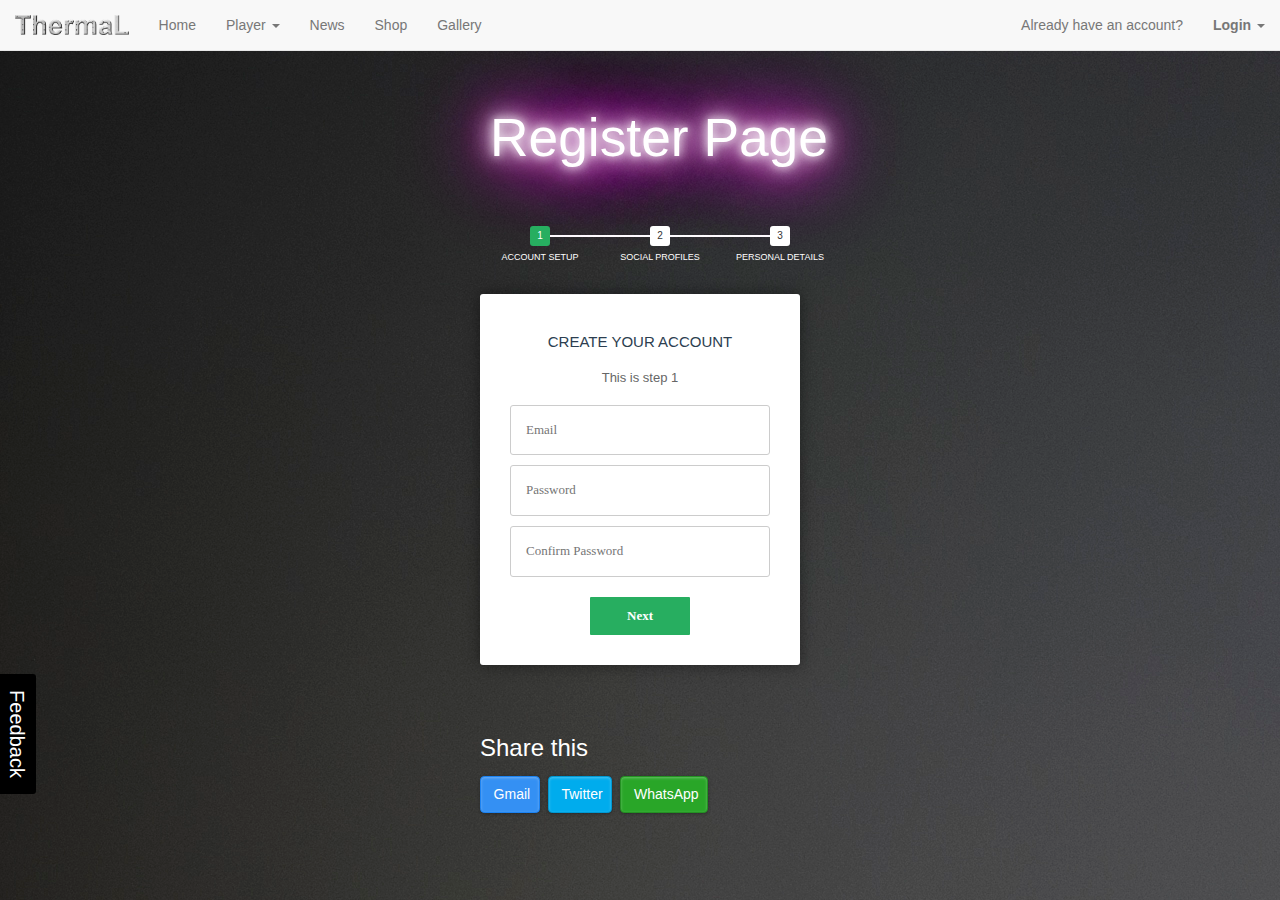
<file: register.html>
<!DOCTYPE html>
<html lang="en">
<head>
	<meta charset="UTF-8">
	<title>Counter Strike:Global Offensive</title>

	<!--java-->
	<script src ="js/jquery-3.1.0.min.js"></script>
	<script src ="js/bootstrap.min.js"></script>
	<script src ="js/viewer.min.js"></script>
	<script src ="js/jquery-ui.min.js"></script>
	<script src ="js/feedback.js"></script>
  <script src="js/select2.min.js"></script>
  <script src="js/neon_text.js"></script>
  <script src ="js/jssocials.min.js"></script>
	
	<!--css-->
	<link rel="stylesheet" href="css/bootstrap.css">
  <link rel="stylesheet" href="css/feedback.css">
  <link rel="stylesheet" href="css/register.css">
  <link rel="stylesheet" href="css/registers.css">
  <link rel="stylesheet" href="css/jquery-ui.min.css">
  <link rel="stylesheet" href="css/select2.min.css">
  <link rel="stylesheet" href="css/jssocials.css">
  <link rel="stylesheet" href="css/jssocials-theme-classic.css">


</head>
<body>
<div class="parallax">
<!--nav-->
  <nav class="navbar navbar-default navbar-fixed-top abuabu">
    <div class="container-fluid">
      <div class="navbar-header">
        <button type="button" class="navbar-toggle collapsed" data-toggle="collapse" data-target="#navbar1">
          <span class="sr-only">Toggle navigation</span>
          <span class="icon-bar"></span>
          <span class="icon-bar"></span>
          <span class="icon-bar"></span>
        </button>
        <a class="navbar-brand" href="index.html"><img src="img/logo.png" alt="Dispute Bills">
        </a>
      </div>
      <div id="navbar1" class="navbar-collapse collapse">
        <ul class="nav navbar-nav">
          <li><a href="index.html">Home</a></li>
          <li class="dropdown">
          <a href="#" class="dropdown-toggle" data-toggle="dropdown" role="button" aria-haspopup="true" aria-expanded="false">Player <span class="caret"></span></a>
          <ul class="dropdown-menu">
            <li><a href="player.html">Dota 2</a></li>
            <li><a href="csgo.html">Counter Strike Global Offensive</a></li>
            <li><a href="pointblank.html">PointBlank</a></li>
          </ul>
        </li>
          <li><a href="news.html">News</a></li>
          <li><a href="shop.html">Shop</a></li>
          <li><a href="watch.html">Gallery</a></li>        
          </ul>
        <ul class="nav navbar-nav navbar-right">
        <li><p class="navbar-text">Already have an account?</p></li>
        <li class="dropdown">
          <a href="#" class="dropdown-toggle" data-toggle="dropdown"><b>Login</b> <span class="caret"></span></a>
      <ul id="login-dp" class="dropdown-menu">
        <li>
           <div class="row">
              <div class="col-md-12">
                Login via
                <div class="social-buttons">
                  <a href="#" class="btn btn-fb"><i class="fa fa-facebook"></i> Facebook</a>
                  <a href="#" class="btn btn-tw"><i class="fa fa-twitter"></i> Twitter</a>
                </div>
                                or
                 <form class="form" role="form" method="post" action="login" accept-charset="UTF-8" id="login-nav">
                    <div class="form-group">
                       <label class="sr-only" for="exampleInputEmail2">Email address</label>
                       <input type="email" class="form-control" id="exampleInputEmail2" placeholder="Email address" required>
                    </div>
                    <div class="form-group">
                       <label class="sr-only" for="exampleInputPassword2">Password</label>
                       <input type="password" class="form-control" id="exampleInputPassword2" placeholder="Password" required>
                                             <div class="help-block text-right"><a href="">Forget the password ?</a></div>
                    </div>
                    <div class="form-group">
                       <button type="submit" class="btn btn-primary btn-block">Sign in</button>
                    </div>
                    <div class="checkbox">
                       <label>
                       <input type="checkbox"> keep me logged-in
                       </label>
                    </div>
                 </form>
              </div>
              <div class="bottom text-center">
                New here ? <a href="register.html"><b>Join Us</b></a>
              </div>
           </div>
        </li>
      </ul>

      </div>
      <!--/.nav-collapse -->
    <!--/.container-fluid -->
  </nav><!--end nav-->
<div class="container">
  <div class="row">
    <div class="col-md-12">
  
    <div class="regisform">
      <div class="first_neon">Register Page</div>
  <!-- multistep form -->
<form id="msform">
  <!-- progressbar -->
  <ul id="progressbar">
    <li class="active">Account Setup</li>
    <li>Social Profiles</li>
    <li>Personal Details</li>
  </ul>
  <!-- fieldsets -->
  <fieldset>
    <h2 class="fs-title">Create your account</h2>
    <h3 class="fs-subtitle">This is step 1</h3>
    <input type="text" name="email" placeholder="Email" />
    <input type="password" name="pass" placeholder="Password" />
    <input type="password" name="cpass" placeholder="Confirm Password" id="age" title="Re-enter your password">
    <input type="button" name="next" class="next action-button" value="Next" />
  </fieldset>
  <fieldset>
    <h2 class="fs-title">Social Profiles</h2>
    <h3 class="fs-subtitle">Your presence on the social network</h3>
    <input type="text" name="twitter" placeholder="Twitter" />
    <input type="text" name="facebook" placeholder="Facebook" />
    <input type="text" name="gplus" placeholder="Google Plus" />
    <input type="button" name="previous" class="previous action-button" value="Previous" />
    <input type="button" name="next" class="next action-button" value="Next" />
  </fieldset>
  <fieldset>
    <h2 class="fs-title">Personal Details</h2>
    <h3 class="fs-subtitle">We will never sell it</h3>
    <input type="text" name="fname" placeholder="First Name" />
    <input type="text" name="lname" placeholder="Last Name" />
    <select class="js-example-placeholder-multiple" multiple="multiple" style="width:100%;">
  <option value="AL">Male</option>
  <option value="WY">Female</option>
  <option value="WY">Other</option>
</select>
    <textarea name="address" placeholder="Address"></textarea>
    <input type="button" name="previous" class="previous action-button" value="Previous" />
    <input type="submit" name="submit" class="submit action-button" value="Submit" />
  </fieldset>
</form>
</div><!--regisform-->  
    </div>
  </div>
</div>
    
  <div class="container">
    <div class="row">
      <div class="col-md-8">
        <div class="hare">
          <h3 id="lama">Share this</h3>
          <div id="share"></div>
        </div>
      </div>
    </div>
      </div>
    </div>
  </div>
  <!--feedback-->
  <div id="feedback">
  <div id="feedback-form" style='display:none;' class="col-xs-4 col-md-4 panel panel-default">
    <form method="POST" action="" class="form panel-body" role="form">
      <div class="form-group">
        <input class="form-control" name="email" autofocus placeholder="Your e-mail" type="email" />
      </div>
      <div class="form-group">
        <textarea class="form-control" name="body" required placeholder="Please write your feedback here..." rows="5"></textarea>
      </div>
      <button class="btn btn-primary pull-right" type="submit">Send</button>
    </form>
  </div>
  <div id="feedback-tab">Feedback</div>
</div><!--end feedback-->

</div>
  <script src="js/csgo/jquery.canvasjs.min.js"></script>
  <script src="js/csgo/imagesloaded.pkgd.min.js"></script>
  <script src="js/csgo/hammer.min.js"></script>
  <script src="js/csgo/sequence.js"></script>
  <script src="js/csgo/sequence-theme.pop-slide.js"></script>
  <script src="js/csgo/init.js"></script>
<script>
  //jQuery time
var current_fs, next_fs, previous_fs; //fieldsets
var left, opacity, scale; //fieldset properties which we will animate
var animating; //flag to prevent quick multi-click glitches

$(".next").click(function() {
  if (animating) return false;
  animating = true;

  current_fs = $(this).parent();
  next_fs = $(this).parent().next();

  //activate next step on progressbar using the index of next_fs
  $("#progressbar li").eq($("fieldset").index(next_fs)).addClass("active");

  //show the next fieldset
  next_fs.show();
  //hide the current fieldset with style
  current_fs.animate({
    opacity: 0
  }, {
    step: function(now, mx) {
      //as the opacity of current_fs reduces to 0 - stored in "now"
      //1. scale current_fs down to 80%
      scale = 1 - (1 - now) * 0.2;
      //2. bring next_fs from the right(50%)
      left = (now * 50) + "%";
      //3. increase opacity of next_fs to 1 as it moves in
      opacity = 1 - now;
      current_fs.css({
        'transform': 'scale(' + scale + ')',
        'position': 'absolute'
      });
      next_fs.css({
        'left': left,
        'opacity': opacity
      });
    },
    duration: 800,
    complete: function() {
      current_fs.hide();
      animating = false;
    },
    //this comes from the custom easing plugin
    easing: 'easeInOutBack'
  });
});

$(".previous").click(function() {
  if (animating) return false;
  animating = true;

  current_fs = $(this).parent();
  previous_fs = $(this).parent().prev();

  //de-activate current step on progressbar
  $("#progressbar li").eq($("fieldset").index(current_fs)).removeClass("active");

  //show the previous fieldset
  previous_fs.show();
  //hide the current fieldset with style
  current_fs.animate({
    opacity: 0
  }, {
    step: function(now, mx) {
      //as the opacity of current_fs reduces to 0 - stored in "now"
      //1. scale previous_fs from 80% to 100%
      scale = 0.8 + (1 - now) * 0.2;
      //2. take current_fs to the right(50%) - from 0%
      left = ((1 - now) * 50) + "%";
      //3. increase opacity of previous_fs to 1 as it moves in
      opacity = 1 - now;
      current_fs.css({
        'left': left
      });
      previous_fs.css({
        'transform': 'scale(' + scale + ')',
        'opacity': opacity
      });
    },
    duration: 800,
    complete: function() {
      current_fs.hide();
      animating = false;
    },
    //this comes from the custom easing plugin
    easing: 'easeInOutBack'
  });
});
$(".submit").click(function() {
  alert("Silahkah Login !");
});
  $( function() {
    $( document ).tooltip();
      $(".js-example-placeholder-multiple").select2({
  placeholder: "Gender"
    });
  });
  $('.first_neon').neonText();
  //Social
        $("#share").jsSocials({
            shares: ["email", "twitter","whatsapp"]
        });
</script>
</body>
</html>
</file>
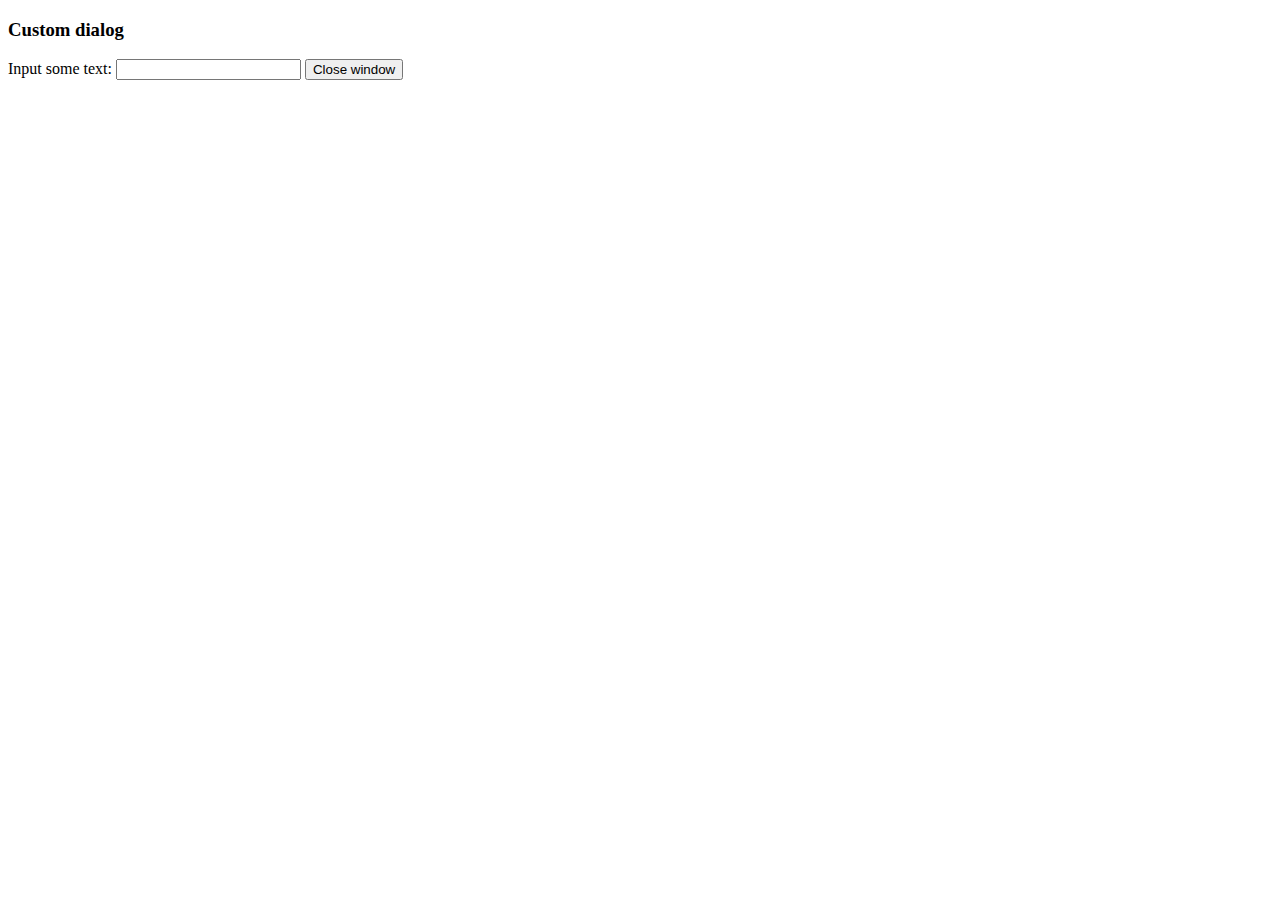
<file: js/tinymce/plugins/example/dialog.html>
<!DOCTYPE html>
<html>
<body>
	<h3>Custom dialog</h3>
	Input some text: <input id="content">
	<button onclick="top.tinymce.activeEditor.windowManager.getWindows()[0].close();">Close window</button>
</body>
</html>
</file>
<file: css/feedback.css>
#feedback {
  position: fixed;
  left: 0;
  bottom: 0;
  height: 250px;
  margin-left: -3px;
  margin-bottom: -3px;
}

#feedback-form {
  float: left;
  width: 300px;
  height: 100%;
  z-index: 1000;
  padding-left: 5px;
  padding-right: 10px;
  background-clip: 'padding-box';
  border: 1px solid rgba(0,0,0,.2);
  -moz-border-radius: 0px;
  -webkit-border-radius: 0px;
  border-radius: 0px;
  -webkit-box-shadow: 0 5px 10px rgba(0,0,0,.2);
  -moz-box-shadow: 0 5px 10px rgba(0,0,0,.2);
  box-shadow: 0 5px 10px rgba(0,0,0,.2);
}

#feedback-tab {
  float: right;
  color: #fff;
  font-size: 20px;
  cursor: pointer;
  text-align: center;
  width: 120px;
  height: 42px;
  background-color: rgba(0,0,0,0.5);
  margin-top: 60px;
  margin-left: -42px;
  padding-top: 5px;
  -moz-border-radius: 3px;
  -webkit-border-radius: 3px;
  border-radius: 3px;
  -webkit-transform: rotate(90deg);
  -moz-transform: rotate(90deg);
  -ms-transform: rotate(90deg);
  -o-transform: rotate(90deg);
  transform: rotate(90deg);
}

#feedback-tab:hover { background-color: rgba(0,0,0,0.4); }

#feedback-form textarea { resize: none; }
</file>
<file: css/register.css>
/*form styles*/
#msform {
	width: 400px;
	margin: 50px auto;
	text-align: center;
	position: relative;
}
#msform fieldset {
	background: white;
	border: 0 none;
	border-radius: 3px;
	box-shadow: 0 0 15px 1px rgba(0, 0, 0, 0.4);
	padding: 20px 30px;
	box-sizing: border-box;
	width: 80%;
	margin: 0 10%;
	
	/*stacking fieldsets above each other*/
	position: relative;
}
/*Hide all except first fieldset*/
#msform fieldset:not(:first-of-type) {
	display: none;
}
/*inputs*/
#msform input, #msform textarea {
	padding: 15px;
	border: 1px solid #ccc;
	border-radius: 3px;
	margin-bottom: 10px;
	width: 100%;
	box-sizing: border-box;
	font-family: montserrat;
	color: #2C3E50;
	font-size: 13px;
}
/*buttons*/
#msform .action-button {
	width: 100px;
	background: #27AE60;
	font-weight: bold;
	color: white;
	border: 0 none;
	border-radius: 1px;
	cursor: pointer;
	padding: 10px 5px;
	margin: 10px 5px;
}
#msform .action-button:hover, #msform .action-button:focus {
	box-shadow: 0 0 0 2px white, 0 0 0 3px #27AE60;
}
/*headings*/
.fs-title {
	font-size: 15px;
	text-transform: uppercase;
	color: #2C3E50;
	margin-bottom: 10px;
}
.fs-subtitle {
	font-weight: normal;
	font-size: 13px;
	color: #666;
	margin-bottom: 20px;
}
/*progressbar*/
#progressbar {
	margin-bottom: 30px;
	overflow: hidden;
	/*CSS counters to number the steps*/
	counter-reset: step;
}
#progressbar li {
	list-style-type: none;
	color: white;
	text-transform: uppercase;
	font-size: 9px;
	width: 33.33%;
	float: left;
	position: relative;
}
#progressbar li:before {
	content: counter(step);
	counter-increment: step;
	width: 20px;
	line-height: 20px;
	display: block;
	font-size: 10px;
	color: #333;
	background: white;
	border-radius: 3px;
	margin: 0 auto 5px auto;
}
/*progressbar connectors*/
#progressbar li:after {
	content: '';
	width: 100%;
	height: 2px;
	background: white;
	position: absolute;
	left: -50%;
	top: 9px;
	z-index: -1; /*put it behind the numbers*/
}
#progressbar li:first-child:after {
	/*connector not needed before the first step*/
	content: none; 
}
/*marking active/completed steps green*/
/*The number of the step and the connector before it = green*/
#progressbar li.active:before,  #progressbar li.active:after{
	background: #27AE60;
	color: white;
}

.regisform{
	margin-top: 100px;
}
#bobo{
	height: 200px;
}
.first_neon{
	margin-left: 420px;
}
.hare{
	margin-left: 410px;
}
</file>
<file: css/registers.css>
body{
	background-image: url("../img/background.png");
}
.header{
  margin:65px 0px 0px 0px;
}

#login-dp{
    min-width: 280px;
    padding: 14px 14px 0;
    overflow:hidden;
    background-color:rgba(255,255,255,.8);
}
#login-dp .help-block{
    font-size:12px    
}
#login-dp .bottom{
    background-color:rgba(255,255,255,.8);
    border-top:1px solid #ddd;
    clear:both;
    padding:14px;
}
#login-dp .social-buttons{
    margin:12px 0    
}
#login-dp .social-buttons a{
    width: 49%;
}
#login-dp .form-group {
    margin-bottom: 10px;
}
.btn-fb{
    color: #fff;
    background-color:#3b5998;
}
.btn-fb:hover{
    color: #fff;
    background-color:#496ebc 
}
.btn-tw{
    color: #fff;
    background-color:#55acee;
}
.btn-tw:hover{
    color: #fff;
    background-color:#59b5fa;
}
@media(max-width:768px){
    #login-dp{
        background-color: inherit;
        color: #fff;
    }
    #login-dp .bottom{
        background-color: inherit;
        border-top:0 none;
    }
}


    #owl-demo .item img{
      display: block;
      width: 100%;
      height: auto;
    }
    
    #bar{
      width: 0%;
      max-width: 100%;
      height: 4px;
      background: #7fc242;
    }
    #progressBar{
      width: 100%;
      background: #EDEDED;
    }

.navbar-brand {
  padding: 0px;
}
.navbar-brand>img {
  height: 100%;
  padding: 15px;
  width: auto;
}
#ellen{
  margin:20px 100px 10px 100px;
}
#ellen2{
  margin:20px 0px 10px 0px;
  height: 208px;
  width: 233px;
}
#ellen3{
    height: 180px;
  width: 213px;
}
#aboutt{
margin:10px 0px 10px 100px;
color:white;
}
#accordion{
margin:10px 0px 10px 100px;
}   
#tabs{
margin:10px 0px 10px 100px;
}   
#lama{
  color:white;
}
.grafik{
  color:white;
  margin:0px 0px 0px 100px;
}
.tabel{
  background: white;
  height: 490px;
  margin:0px 0px 0px 100px;

}
.partner{
  position: relative; 
  width: 1100px; 
  margin: 50px auto; 
  padding: 0; 
  text-align:center;
  color: grey;
}

.partner hr{
  color: orange;
}
#bg1{
  width: 200px;
}
#feedback {
  position: fixed;
  left: 0;
  bottom: 0;
  height: 250px;
  margin-left: -3px;
  margin-bottom: -3px;

}

#feedback-form {
  float: left;


}

#feedback-tab {
  float: right;
  color: #fff;
  font-size: 20px;
  cursor: pointer;
  text-align: center;
  width: 120px;
  height: 42px;
  background:black;
  margin-top: 60px;
  margin-left: -42px;
  padding-top: 5px;

}

#feedback-tab:hover { background-color: rgba(0,0,0,0.4); }

#feedback-form textarea { resize: none; 
}
.babeh{
  background: #444343;
}
.babeh img{
  border-radius: 10px;
}
#suritos{
  color:white;
}
.vidbg-box{
  margin:0px 0px 0px 200px;
}
#ourvideo{
  color:white;
  text-align: center;
}
.article1{
  background: #6B6767;
  border-radius:5px;
  padding: 10px;
}
.virgiandra{
  width: 40%;
  float:left;
}
.virgiandra img{
  border-radius: 10px;
}
.readmore{
  width: 50%;
  float:left;
}

.footer {
  padding-right: 15px;
  padding-left: 15px;
}

/* Custom page header */
.header {
  border-bottom: 1px solid #e5e5e5;
}
/* Make the masthead heading the same height as the navigation */
.header h3 {
  padding-bottom: 19px;
  margin-top: 0;
  margin-bottom: 0;
  line-height: 40px;
}

/* Custom page footer */
.footer {
  padding-top: 19px;
  color: #777;
  border-top: 1px solid #e5e5e5;
}

/* Customize container */

.container-narrow > hr {
  margin: 30px 0;
}

/* Main marketing message and sign up button */
.jumbotron {
  text-align: center;
  border-bottom: 1px solid #e5e5e5;
}
.jumbotron .btn {
  padding: 14px 24px;
  font-size: 21px;
}

/* Supporting marketing content */
.marketing {
  margin: 40px 0;
}
.marketing p + h4 {
  margin-top: 28px;
}

/* Responsive: Portrait tablets and up */
@media screen and (min-width: 768px) {
  /* Remove the padding we set earlier */
  .header,
  .marketing,
  .footer {
    padding-right: 0;
    padding-left: 0;
  }
  /* Space out the masthead */
  .header {
    margin-bottom: 30px;
  }
  /* Remove the bottom border on the jumbotron for visual effect */
  .jumbotron {
    border-bottom: 0;
  }
}
.footer{
  background: rgba(121, 119, 122, 0.66);
  padding:10px 0px 10px 0px;
  text-align: right;
  color:white;
}
#copyright{
  margin:0px 10px 0px 0px;
}
.artikel{
padding: 0px 0px 10px 10px;
}
#grid{
  margin:70px 0px 20px 80px;
}
.panel img{
  border-radius: 10px;
  margin:10px 0px 0px 0px;
}
</file>
<file: css/jssocials.css>
.jssocials-shares {
  margin: 0.2em 0; }

.jssocials-shares * {
  box-sizing: border-box; }

.jssocials-share {
  display: inline-block;
  vertical-align: top;
  margin: 0.3em; }

.jssocials-share:first-child {
  margin-left: 0; }

.jssocials-share:last-child {
  margin-right: 0; }

.jssocials-share-logo {
  width: 1em;
  vertical-align: middle;
  font-size: 1.5em; }

img.jssocials-share-logo {
  width: auto;
  height: 1em; }

.jssocials-share-link {
  display: inline-block;
  text-align: center;
  text-decoration: none;
  line-height: 1; }
  .jssocials-share-link.jssocials-share-link-count {
    padding-top: .2em; }
    .jssocials-share-link.jssocials-share-link-count .jssocials-share-count {
      display: block;
      font-size: .6em;
      margin: 0 -.5em -.8em -.5em; }
  .jssocials-share-link.jssocials-share-no-count {
    padding-top: .5em; }
    .jssocials-share-link.jssocials-share-no-count .jssocials-share-count {
      height: 1em; }

.jssocials-share-label {
  padding-left: 0.3em;
  vertical-align: middle; }

.jssocials-share-count-box {
  display: inline-block;
  height: 1.5em;
  padding: 0 0.3em;
  line-height: 1;
  vertical-align: middle;
  cursor: default; }
  .jssocials-share-count-box.jssocials-share-no-count {
    display: none; }

.jssocials-share-count {
  line-height: 1.5em;
  vertical-align: middle; }
</file>
<file: css/jssocials-theme-classic.css>
.jssocials-share-twitter .jssocials-share-link {
  background: #00aced;
  border: 1px solid #0099d4; }
  .jssocials-share-twitter .jssocials-share-link:hover {
    background: #0087ba; }

.jssocials-share-facebook .jssocials-share-link {
  background: #3b5998;
  border: 1px solid #344e86; }
  .jssocials-share-facebook .jssocials-share-link:hover {
    background: #2d4373; }

.jssocials-share-googleplus .jssocials-share-link {
  background: #dd4b39;
  border: 1px solid #d73925; }
  .jssocials-share-googleplus .jssocials-share-link:hover {
    background: #c23321; }

.jssocials-share-linkedin .jssocials-share-link {
  background: #007bb6;
  border: 1px solid #006a9d; }
  .jssocials-share-linkedin .jssocials-share-link:hover {
    background: #005983; }

.jssocials-share-pinterest .jssocials-share-link {
  background: #cb2027;
  border: 1px solid #b51d23; }
  .jssocials-share-pinterest .jssocials-share-link:hover {
    background: #9f191f; }

.jssocials-share-email .jssocials-share-link {
  background: #3490F3;
  border: 1px solid #1c83f2; }
  .jssocials-share-email .jssocials-share-link:hover {
    background: #0e76e6; }

.jssocials-share-stumbleupon .jssocials-share-link {
  background: #eb4823;
  border: 1px solid #e03a14; }
  .jssocials-share-stumbleupon .jssocials-share-link:hover {
    background: #c93412; }

.jssocials-share-whatsapp .jssocials-share-link {
  background: #29a628;
  border: 1px solid #249123; }
  .jssocials-share-whatsapp .jssocials-share-link:hover {
    background: #1f7d1e; }

.jssocials-share-telegram .jssocials-share-link {
  background: #2ca5e0;
  border: 1px solid #1f98d3; }
  .jssocials-share-telegram .jssocials-share-link:hover {
    background: #1c88bd; }

.jssocials-share-line .jssocials-share-link {
  background: #25af00;
  border: 1px solid #209600; }
  .jssocials-share-line .jssocials-share-link:hover {
    background: #1a7c00; }

.jssocials-share-link {
  padding: .5em .6em;
  border-radius: 0.3em;
  box-shadow: inset 0 1px 3px rgba(255, 255, 255, 0.3), 0 1px 3px rgba(0, 0, 0, 0.15), 0 1px 3px rgba(0, 0, 0, 0.15);
  color: #fff;
  -webkit-transition: background 200ms ease-in-out;
          transition: background 200ms ease-in-out; }
  .jssocials-share-link:hover, .jssocials-share-link:focus, .jssocials-share-link:active {
    color: #fff; }

.jssocials-share-count-box {
  position: relative;
  height: 2.5em;
  padding: 0 .3em;
  margin-left: 6px;
  border-radius: 0.3em;
  border: 1px solid #dcdcdc;
  box-shadow: 0 1px 3px rgba(0, 0, 0, 0.15); }
  .jssocials-share-count-box:before {
    content: "";
    position: absolute;
    top: 1em;
    left: -9px;
    display: block;
    width: 0;
    border-style: solid;
    border-width: 6px 6px 0;
    border-color: #dcdcdc transparent;
    -webkit-transform: rotate(90deg);
        -ms-transform: rotate(90deg);
            transform: rotate(90deg); }
  .jssocials-share-count-box:after {
    content: "";
    position: absolute;
    top: 1em;
    left: -7px;
    display: block;
    width: 0;
    border-style: solid;
    border-width: 5px 5px 0;
    border-color: #fff transparent;
    -webkit-transform: rotate(90deg);
        -ms-transform: rotate(90deg);
            transform: rotate(90deg); }
  .jssocials-share-count-box .jssocials-share-count {
    line-height: 2.75em;
    color: #444;
    font-size: .9em; }
</file>
